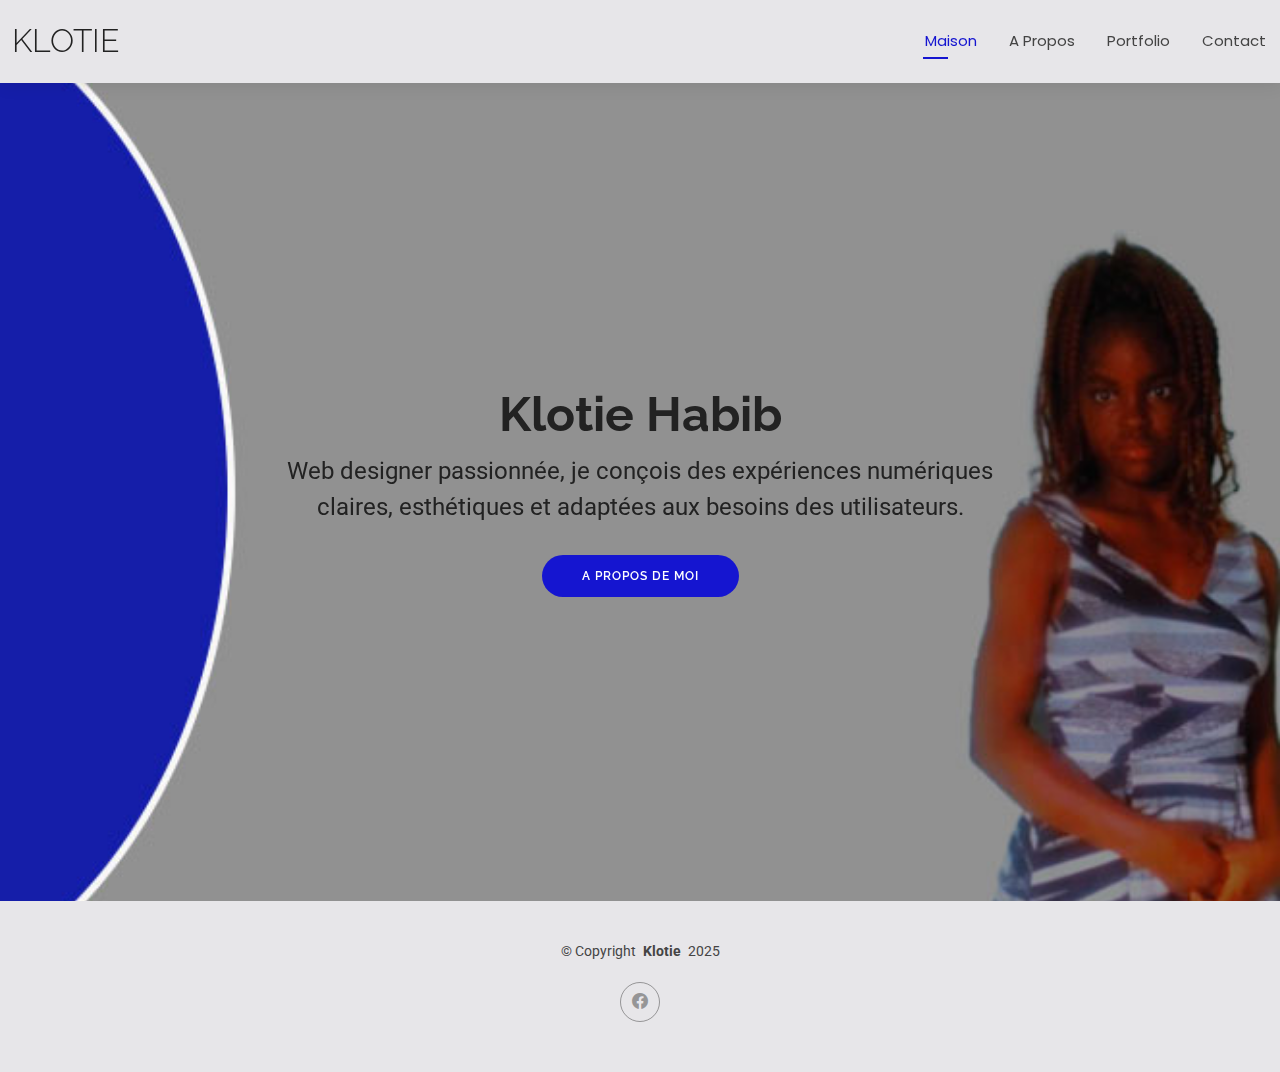
<file: index.html>
<!DOCTYPE html>
<html lang="en">

<head>
  <meta charset="utf-8">
  <meta content="width=device-width, initial-scale=1.0" name="viewport">
  <title>Index - Klotie Bootstrap Template</title>
  <meta name="description" content="">
  <meta name="keywords" content="">

  <!-- Favicons -->
  <link href="assets/img/favicon.png" rel="icon">
  <link href="assets/img/apple-touch-icon.png" rel="apple-touch-icon">

  <!-- Fonts -->
  <link href="https://fonts.googleapis.com" rel="preconnect">
  <link href="https://fonts.gstatic.com" rel="preconnect" crossorigin>
  <link href="https://fonts.googleapis.com/css2?family=Roboto:ital,wght@0,100;0,300;0,400;0,500;0,700;0,900;1,100;1,300;1,400;1,500;1,700;1,900&family=Poppins:ital,wght@0,100;0,200;0,300;0,400;0,500;0,600;0,700;0,800;0,900;1,100;1,200;1,300;1,400;1,500;1,600;1,700;1,800;1,900&family=Raleway:ital,wght@0,100;0,200;0,300;0,400;0,500;0,600;0,700;0,800;0,900;1,100;1,200;1,300;1,400;1,500;1,600;1,700;1,800;1,900&display=swap" rel="stylesheet">

  <!-- Vendor CSS Files -->
  <link href="assets/vendor/bootstrap/css/bootstrap.min.css" rel="stylesheet">
  <link href="assets/vendor/bootstrap-icons/bootstrap-icons.css" rel="stylesheet">
  <link href="assets/vendor/aos/aos.css" rel="stylesheet">
  <link href="assets/vendor/swiper/swiper-bundle.min.css" rel="stylesheet">
  <link href="assets/vendor/glightbox/css/glightbox.min.css" rel="stylesheet">

  <!-- Main CSS File -->
  <link href="assets/css/style.css" rel="stylesheet">

  <!-- =======================================================
  * Template Name: Kelly
  * Template URL: https://bootstrapmade.com/kelly-free-bootstrap-cv-resume-html-template/
  * Updated: Aug 07 2024 with Bootstrap v5.3.3
  * Author: BootstrapMade.com
  * License: https://bootstrapmade.com/license/
  ======================================================== -->
</head>

<body class="index-page">

  <header id="header" class="header d-flex align-items-center light-background sticky-top">
    <div class="container-fluid position-relative d-flex align-items-center justify-content-between">

      <a href="index.html" class="logo d-flex align-items-center me-auto me-xl-0">
        <!-- Uncomment the line below if you also wish to use an image logo -->
        <!-- <img src="assets/img/logo.png" alt=""> -->
        <h1 class="sitename">Klotie</h1>
      </a>

      <nav id="navmenu" class="navmenu">
        <ul>
          <li><a href="index.html" class="active">Maison</a></li>
          <li><a href="about.html">A Propos</a></li>
          <li><a href="portfolio.html">Portfolio</a></li>
           
             
          </li>
          <li><a href="contact.html">Contact</a></li>
        </ul>
        <i class="mobile-nav-toggle d-xl-none bi bi-list"></i>
    
    </div>
  </header>

  <main class="main">

    <!-- Hero Section -->
    <section id="hero" class="hero section">

      <img src="assets/img/hero-bg.jpg" alt="" data-aos="fade-in">

      <div class="container text-center" data-aos="zoom-out" data-aos-delay="100">
        <div class="row justify-content-center">
          <div class="col-lg-8">
            <h2>Klotie Habib</h2>
            <p>Web designer passionnée, je conçois des expériences numériques claires, esthétiques et adaptées aux besoins des utilisateurs.
</p>
            <a href="A Propos.html" class="btn-get-started">A Propos de Moi</a>
          </div>
        </div>
      </div>

    </section><!-- /Hero Section -->

  </main>

  <footer id="footer" class="footer light-background">

    <div class="container">
      <div class="copyright text-center ">
        <p>© <span>Copyright</span> <strong class="px-1 sitename">Klotie</strong> <span>2025<br></span></p>
      </div>
      <div class="social-links d-flex justify-content-center">
        <a href="https://www.facebook.com/"><i class="bi bi-facebook"></i></a>
      </div>
      <div class="credits">
        <!-- All the links in the footer should remain intact. -->
        <!-- You can delete the links only if you've purchased the pro version. -->
        <!-- Licensing information: https://bootstrapmade.com/license/ -->
        <!-- Purchase the pro version with working PHP/AJAX contact form: [buy-url] -->
      </div>
    </div>

  </footer>

  <!-- Scroll Top -->
  <a href="#" id="scroll-top" class="scroll-top d-flex align-items-center justify-content-center"><i class="bi bi-arrow-up-short"></i></a>

  <!-- Preloader -->
  <div id="preloader"></div>

  <!-- Vendor JS Files -->
  <script src="assets/vendor/bootstrap/js/bootstrap.bundle.min.js"></script>
  <script src="assets/vendor/php-email-form/validate.js"></script>
  <script src="assets/vendor/aos/aos.js"></script>
  <script src="assets/vendor/waypoints/noframework.waypoints.js"></script>
  <script src="assets/vendor/purecounter/purecounter_vanilla.js"></script>
  <script src="assets/vendor/swiper/swiper-bundle.min.js"></script>
  <script src="assets/vendor/glightbox/js/glightbox.min.js"></script>
  <script src="assets/vendor/imagesloaded/imagesloaded.pkgd.min.js"></script>
  <script src="assets/vendor/isotope-layout/isotope.pkgd.min.js"></script>

  <!-- Main JS File -->
  <script src="assets/js/style.js"></script>

</body>

</html>
</file>
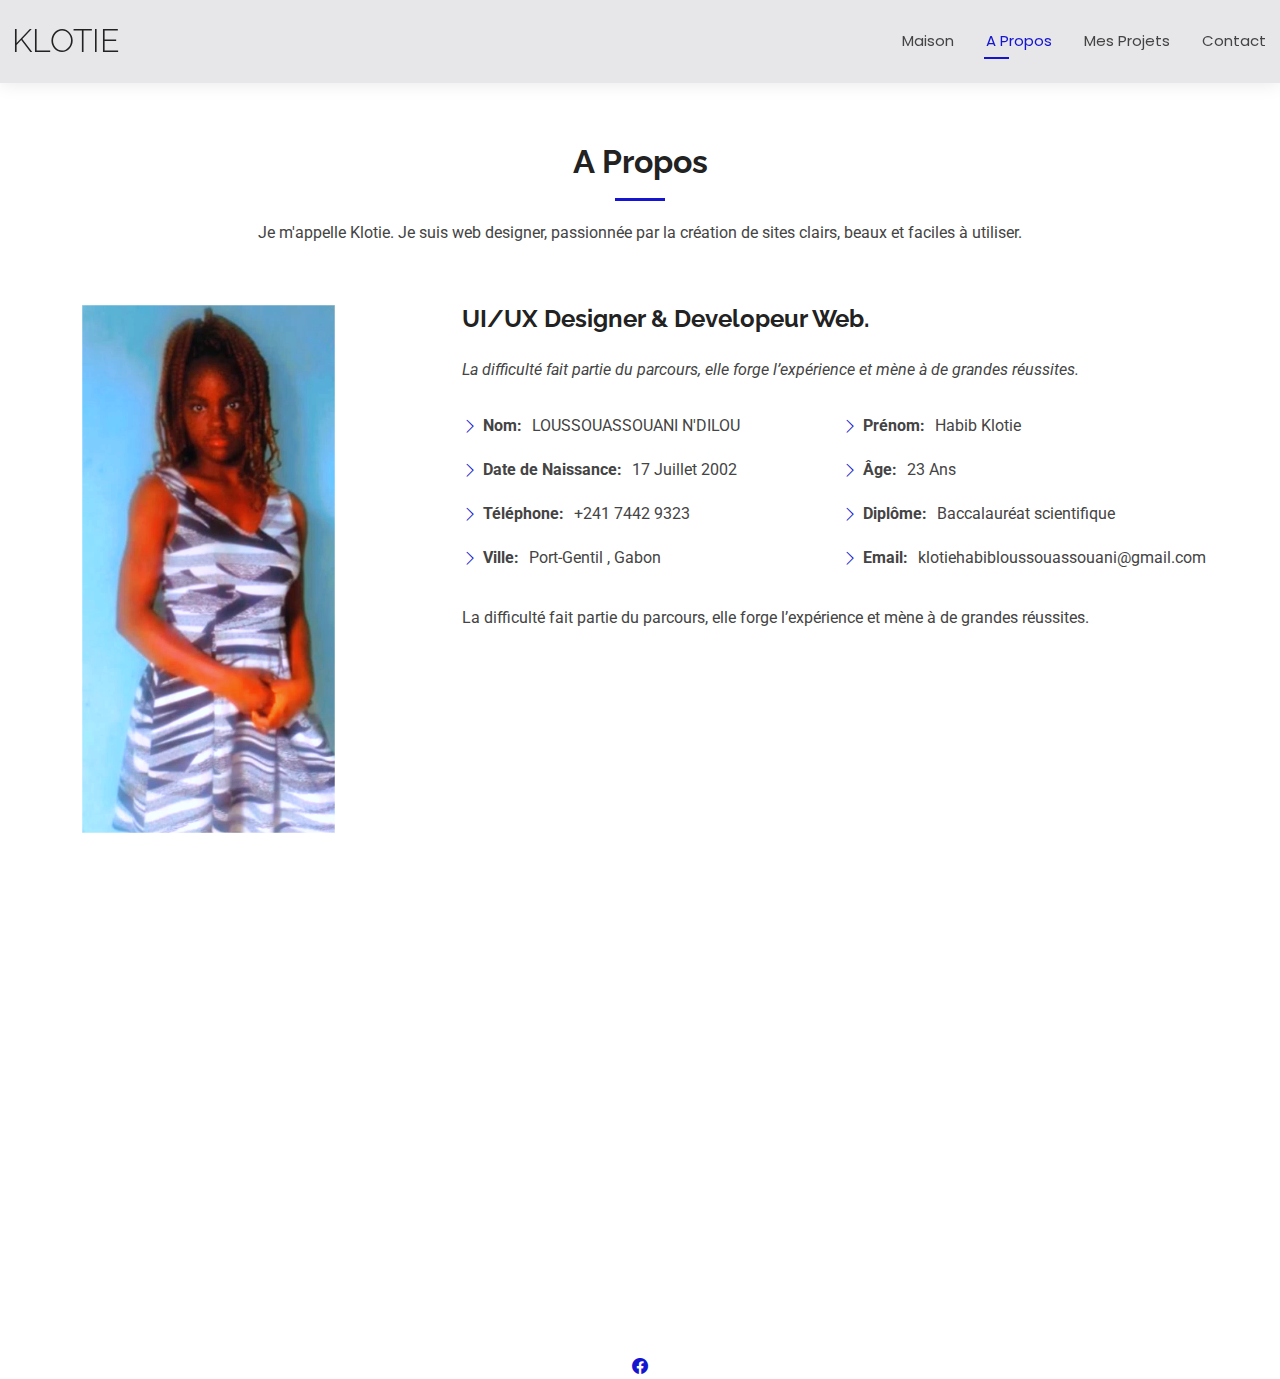
<file: A Propos.html>
<!DOCTYPE html>
<html lang="en">

<head>
  <meta charset="utf-8">
  <meta content="width=device-width, initial-scale=1.0" name="viewport">
  <title>A Propos - Klotie Bootstrap Template</title>
  <meta name="description" content="">
  <meta name="keywords" content="">

  <!-- Favicons -->
  <link href="assets/img/favicon.png" rel="icon">
  <link href="assets/img/apple-touch-icon.png" rel="apple-touch-icon">

  <!-- Fonts -->
  <link href="https://fonts.googleapis.com" rel="preconnect">
  <link href="https://fonts.gstatic.com" rel="preconnect" crossorigin>
  <link href="https://fonts.googleapis.com/css2?family=Roboto:ital,wght@0,100;0,300;0,400;0,500;0,700;0,900;1,100;1,300;1,400;1,500;1,700;1,900&family=Poppins:ital,wght@0,100;0,200;0,300;0,400;0,500;0,600;0,700;0,800;0,900;1,100;1,200;1,300;1,400;1,500;1,600;1,700;1,800;1,900&family=Raleway:ital,wght@0,100;0,200;0,300;0,400;0,500;0,600;0,700;0,800;0,900;1,100;1,200;1,300;1,400;1,500;1,600;1,700;1,800;1,900&display=swap" rel="stylesheet">

  <!-- Vendor CSS Files -->
  <link href="assets/vendor/bootstrap/css/bootstrap.min.css" rel="stylesheet">
  <link href="assets/vendor/bootstrap-icons/bootstrap-icons.css" rel="stylesheet">
  <link href="assets/vendor/aos/aos.css" rel="stylesheet">
  <link href="assets/vendor/swiper/swiper-bundle.min.css" rel="stylesheet">
  <link href="assets/vendor/glightbox/css/glightbox.min.css" rel="stylesheet">

  <!-- Main CSS File -->
  <link href="assets/css/style.css" rel="stylesheet">

  <!-- =======================================================
  * Template Name: Kelly
  * Template URL: https://bootstrapmade.com/kelly-free-bootstrap-cv-resume-html-template/
  * Updated: Aug 07 2024 with Bootstrap v5.3.3
  * Author: BootstrapMade.com
  * License: https://bootstrapmade.com/license/
  ======================================================== -->
</head>

<body class="about-page">

  <header id="header" class="header d-flex align-items-center light-background sticky-top">
    <div class="container-fluid position-relative d-flex align-items-center justify-content-between">

      <a href="index.html" class="logo d-flex align-items-center me-auto me-xl-0">
        <!-- Uncomment the line below if you also wish to use an image logo -->
        <!-- <img src="assets/img/logo.png" alt=""> -->
        <h1 class="sitename">Klotie</h1>
      </a>

      <nav id="navmenu" class="navmenu">
        <ul>
          <li><a href="index.html">Maison</a></li>
          <li><a href="about.html" class="active">A Propos</a></li>
          <li><a href="portfolio.html">Mes Projets</a></li>           
          <li><a href="contact.html">Contact</a></li>
        </ul>
        <i class="mobile-nav-toggle d-xl-none bi bi-list"></i>

      </nav>
    </div>
  </header>

  <main class="main">

    <!-- About Section -->
    <section id="about" class="about section">

      <!-- Section Title -->
      <div class="container section-title" data-aos="fade-up">
        <h2>A Propos</h2>
        <p>Je m'appelle Klotie. Je suis web designer, passionnée par la création de sites clairs, beaux et faciles à utiliser.</p>
      </div><!-- End Section Title -->

      <div class="container" data-aos="fade-up" data-aos-delay="150">

        <div class="row gy-4 justify-content-center">
          <div class="col-lg-4">
            <img src="assets/img/profile-img.png" class="img-fluid" alt="">
          </div>
          <div class="col-lg-8 content">
            <h2>UI/UX Designer &amp; Developeur Web.</h2>
            <p class="fst-italic py-3">
La difficulté fait partie du parcours, elle forge l’expérience et mène à de grandes réussites.        
    </p>
            <div class="row">
              <div class="col-lg-6">
                <ul>
                 <li><i class="bi bi-chevron-right"></i> <strong>Nom:</strong> <span>LOUSSOUASSOUANI N'DILOU</span></li>
                  <li><i class="bi bi-chevron-right"></i> <strong>Date de Naissance:</strong> <span>17 Juillet 2002</span></li>
                  <li><i class="bi bi-chevron-right"></i> <strong>Téléphone:</strong> <span>+241 7442 9323</span></li>
                  <li><i class="bi bi-chevron-right"></i> <strong>Ville:</strong> <span>Port-Gentil , Gabon</span></li>
                </ul>
              </div>
              <div class="col-lg-6">
                <ul>
                 <li><i class="bi bi-chevron-right"></i> <strong>Prénom:</strong> <span>Habib Klotie</span></li>
                  <li><i class="bi bi-chevron-right"></i> <strong>Âge:</strong> <span>23 Ans</span></li>
                  <li><i class="bi bi-chevron-right"></i> <strong>Diplôme:</strong> <span>Baccalauréat scientifique</span></li>
                  <li><i class="bi bi-chevron-right"></i> <strong>Email:</strong> <span>klotiehabibloussouassouani@gmail.com</span></li>
                </ul>
              </div>
            </div>
            <p class="py-3">
La difficulté fait partie du parcours, elle forge l’expérience et mène à de grandes réussites.           
 </p>
          </div>
        </div>

      </div>

    </section><!-- /About Section -->

    <!-- Skills Section -->
    <section id="skills" class="skills section">

      <!-- Section Title -->
      <div class="container section-title" data-aos="fade-up">
        <h2>Compétences</h2>
        <p>Voici quelques-unes de mes compétences :</p>
      </div><!-- End Section Title -->

      <div class="container" data-aos="fade-up" data-aos-delay="100">

        <div class="row skills-content skills-animation">

          <div class="col-lg-6">

            <div class="progress">
              <span class="skill"><span>HTML</span> <i class="val">80%</i></span>
              <div class="progress-bar-wrap">
                <div class="progress-bar" role="progressbar" aria-valuenow="80" aria-valuemin="0" aria-valuemax="80"></div>
              </div>
            </div><!-- End Skills Item -->

            <div class="progress">
              <span class="skill"><span>CSS</span> <i class="val">60%</i></span>
              <div class="progress-bar-wrap">
                <div class="progress-bar" role="progressbar" aria-valuenow="60" aria-valuemin="0" aria-valuemax="100"></div>
              </div>
            </div><!-- End Skills Item -->

            <div class="progress">
              <span class="skill"><span>JavaScript</span> <i class="val">30%</i></span>
              <div class="progress-bar-wrap">
                <div class="progress-bar" role="progressbar" aria-valuenow="20" aria-valuemin="0" aria-valuemax="100"></div>
              </div>
            </div><!-- End Skills Item -->

          </div>

          <div class="col-lg-6">

            <div class="progress">
              <span class="skill"><span>Figma</span> <i class="val">80%</i></span>
              <div class="progress-bar-wrap">
                <div class="progress-bar" role="progressbar" aria-valuenow="70" aria-valuemin="0" aria-valuemax="100"></div>
              </div>
            </div><!-- End Skills Item -->

            <div class="progress">
              <span class="skill"><span>Canva</span> <i class="val">90%</i></span>
              <div class="progress-bar-wrap">
                <div class="progress-bar" role="progressbar" aria-valuenow="90" aria-valuemin="0" aria-valuemax="100"></div>
              </div>
            </div><!-- End Skills Item -->

            <div class="progress">
              <span class="skill"><span>Photoshop</span> <i class="val">55%</i></span>
              <div class="progress-bar-wrap">
                <div class="progress-bar" role="progressbar" aria-valuenow="55" aria-valuemin="0" aria-valuemax="100"></div>
              </div>
            </div><!-- End Skills Item -->

          </div>

        </div>

      </div>

    </section><!-- /Skills Section -->

 
      </div>
      <div class="social-links d-flex justify-content-center">
        <a href="https://www.facebook.com/"><i class="bi bi-facebook"></i></a>
      </div>
      <div class="credits">
        <!-- All the links in the footer should remain intact. -->
        <!-- You can delete the links only if you've purchased the pro version. -->
        <!-- Licensing information: https://bootstrapmade.com/license/ -->
        <!-- Purchase the pro version with working PHP/AJAX contact form: [buy-url] -->
      </div>
    </div>

  </footer>

  <!-- Scroll Top -->
  <a href="#" id="scroll-top" class="scroll-top d-flex align-items-center justify-content-center"><i class="bi bi-arrow-up-short"></i></a>

  <!-- Preloader -->

  <!-- Vendor JS Files -->
  <script src="assets/vendor/bootstrap/js/bootstrap.bundle.min.js"></script>
  <script src="assets/vendor/php-email-form/validate.js"></script>
  <script src="assets/vendor/aos/aos.js"></script>
  <script src="assets/vendor/waypoints/noframework.waypoints.js"></script>
  <script src="assets/vendor/purecounter/purecounter_vanilla.js"></script>
  <script src="assets/vendor/swiper/swiper-bundle.min.js"></script>
  <script src="assets/vendor/glightbox/js/glightbox.min.js"></script>
  <script src="assets/vendor/imagesloaded/imagesloaded.pkgd.min.js"></script>
  <script src="assets/vendor/isotope-layout/isotope.pkgd.min.js"></script>

  <!-- Main JS File -->
  <script src="assets/js/style.js"></script>

</body>

</html>
</file>
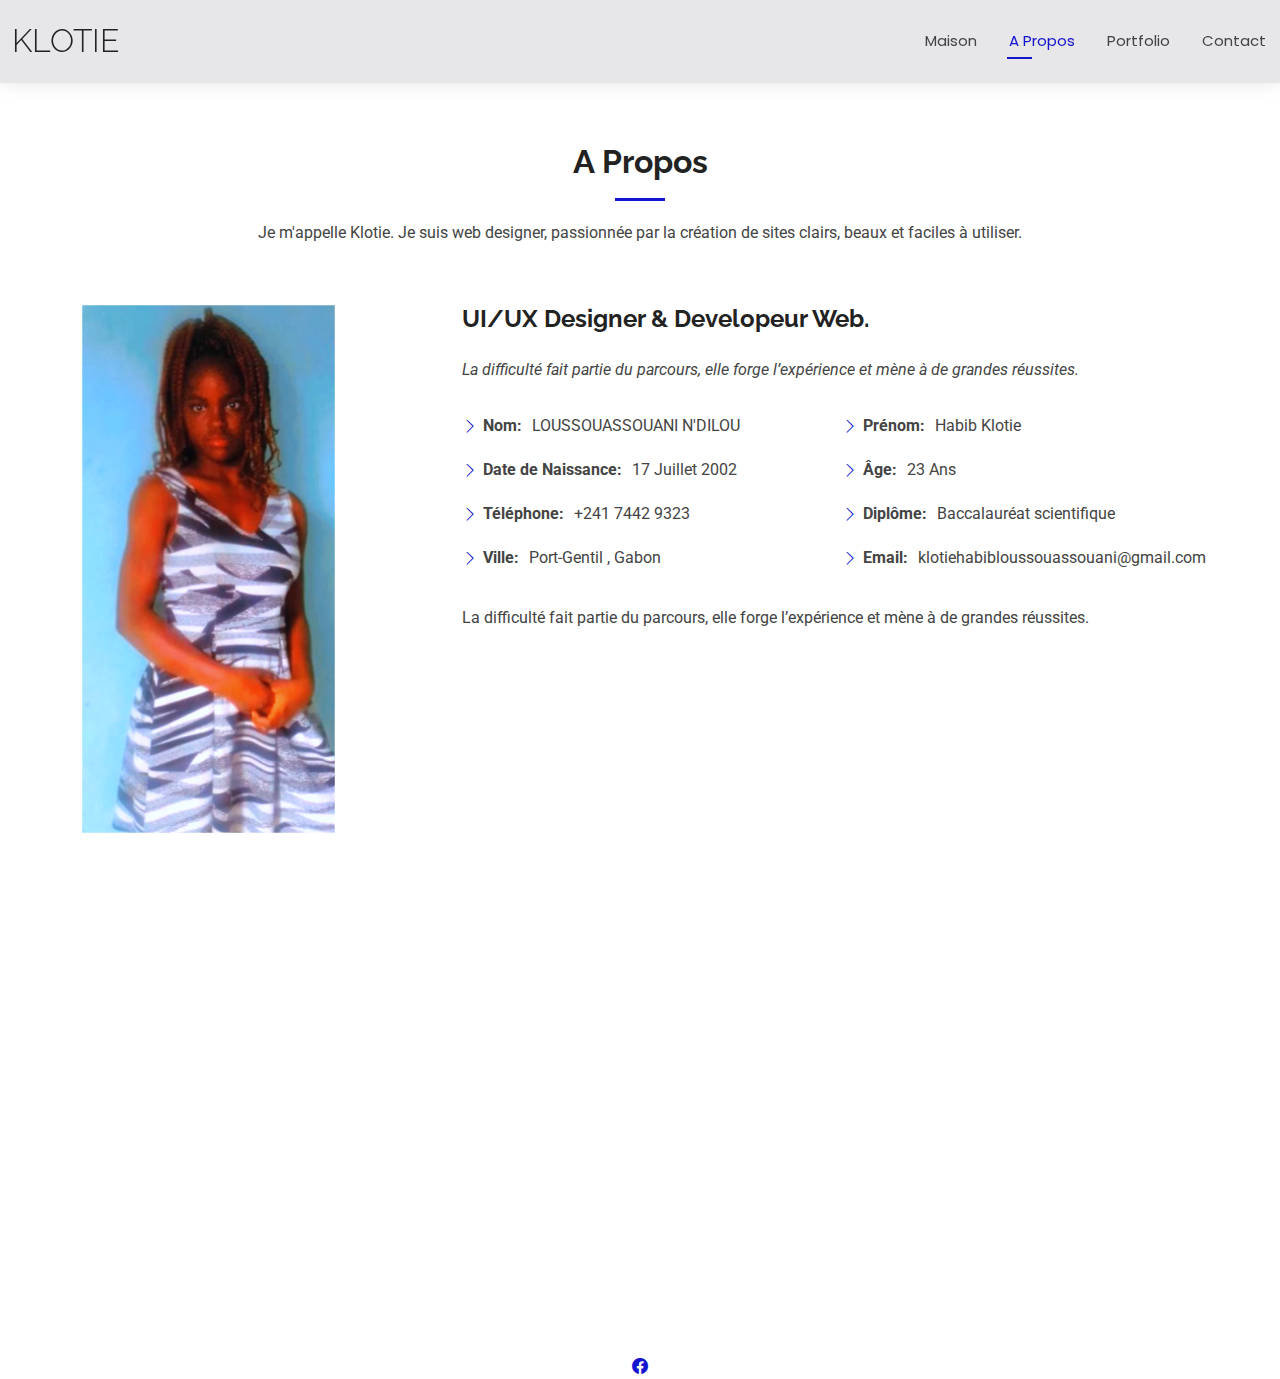
<file: about.html>
<!DOCTYPE html>
<html lang="en">

<head>
  <meta charset="utf-8">
  <meta content="width=device-width, initial-scale=1.0" name="viewport">
  <title>A Propos - Klotie Bootstrap Template</title>
  <meta name="description" content="">
  <meta name="keywords" content="">

  <!-- Favicons -->
  <link href="assets/img/favicon.png" rel="icon">
  <link href="assets/img/apple-touch-icon.png" rel="apple-touch-icon">

  <!-- Fonts -->
  <link href="https://fonts.googleapis.com" rel="preconnect">
  <link href="https://fonts.gstatic.com" rel="preconnect" crossorigin>
  <link href="https://fonts.googleapis.com/css2?family=Roboto:ital,wght@0,100;0,300;0,400;0,500;0,700;0,900;1,100;1,300;1,400;1,500;1,700;1,900&family=Poppins:ital,wght@0,100;0,200;0,300;0,400;0,500;0,600;0,700;0,800;0,900;1,100;1,200;1,300;1,400;1,500;1,600;1,700;1,800;1,900&family=Raleway:ital,wght@0,100;0,200;0,300;0,400;0,500;0,600;0,700;0,800;0,900;1,100;1,200;1,300;1,400;1,500;1,600;1,700;1,800;1,900&display=swap" rel="stylesheet">

  <!-- Vendor CSS Files -->
  <link href="assets/vendor/bootstrap/css/bootstrap.min.css" rel="stylesheet">
  <link href="assets/vendor/bootstrap-icons/bootstrap-icons.css" rel="stylesheet">
  <link href="assets/vendor/aos/aos.css" rel="stylesheet">
  <link href="assets/vendor/swiper/swiper-bundle.min.css" rel="stylesheet">
  <link href="assets/vendor/glightbox/css/glightbox.min.css" rel="stylesheet">

  <!-- Main CSS File -->
  <link href="assets/css/style.css" rel="stylesheet">

  <!-- =======================================================
  * Template Name: Kelly
  * Template URL: https://bootstrapmade.com/kelly-free-bootstrap-cv-resume-html-template/
  * Updated: Aug 07 2024 with Bootstrap v5.3.3
  * Author: BootstrapMade.com
  * License: https://bootstrapmade.com/license/
  ======================================================== -->
</head>

<body class="about-page">

  <header id="header" class="header d-flex align-items-center light-background sticky-top">
    <div class="container-fluid position-relative d-flex align-items-center justify-content-between">

      <a href="index.html" class="logo d-flex align-items-center me-auto me-xl-0">
        <!-- Uncomment the line below if you also wish to use an image logo -->
        <!-- <img src="assets/img/logo.png" alt=""> -->
        <h1 class="sitename">Klotie</h1>
      </a>

      <nav id="navmenu" class="navmenu">
        <ul>
          <li><a href="index.html">Maison</a></li>
          <li><a href="about.html" class="active">A Propos</a></li>
          <li><a href="portfolio.html">Portfolio</a></li>           
          <li><a href="contact.html">Contact</a></li>
        </ul>
        <i class="mobile-nav-toggle d-xl-none bi bi-list"></i>
      </nav>

  </header>

  <main class="main">

    <!-- About Section -->
    <section id="about" class="about section">

      <!-- Section Title -->
      <div class="container section-title" data-aos="fade-up">
        <h2>A Propos</h2>
        <p>Je m'appelle Klotie. Je suis web designer, passionnée par la création de sites clairs, beaux et faciles à utiliser.</p>
      </div><!-- End Section Title -->

      <div class="container" data-aos="fade-up" data-aos-delay="150">

        <div class="row gy-4 justify-content-center">
          <div class="col-lg-4">
            <img src="assets/img/profile-img.png" class="img-fluid" alt="">
          </div>
          <div class="col-lg-8 content">
            <h2>UI/UX Designer &amp; Developeur Web.</h2>
            <p class="fst-italic py-3">
La difficulté fait partie du parcours, elle forge l’expérience et mène à de grandes réussites.            </p>
            <div class="row">
              <div class="col-lg-6">
                <ul>
                 <li><i class="bi bi-chevron-right"></i> <strong>Nom:</strong> <span>LOUSSOUASSOUANI N'DILOU</span></li>
                  <li><i class="bi bi-chevron-right"></i> <strong>Date de Naissance:</strong> <span>17 Juillet 2002</span></li>
                  <li><i class="bi bi-chevron-right"></i> <strong>Téléphone:</strong> <span>+241 7442 9323</span></li>
                  <li><i class="bi bi-chevron-right"></i> <strong>Ville:</strong> <span>Port-Gentil , Gabon</span></li>
                </ul>
              </div>
              <div class="col-lg-6">
                <ul>
                 <li><i class="bi bi-chevron-right"></i> <strong>Prénom:</strong> <span>Habib Klotie</span></li>
                  <li><i class="bi bi-chevron-right"></i> <strong>Âge:</strong> <span>23 Ans</span></li>
                  <li><i class="bi bi-chevron-right"></i> <strong>Diplôme:</strong> <span>Baccalauréat scientifique</span></li>
                  <li><i class="bi bi-chevron-right"></i> <strong>Email:</strong> <span>klotiehabibloussouassouani@gmail.com</span></li>
                </ul>
              </div>
            </div>
            <p class="py-3">
La difficulté fait partie du parcours, elle forge l’expérience et mène à de grandes réussites.            </p>
          </div>
        </div>

      </div>

    </section><!-- /About Section -->

    <!-- Skills Section -->
    <section id="skills" class="skills section">

      <!-- Section Title -->
      <div class="container section-title" data-aos="fade-up">
        <h2>Compétences</h2>
        <p>Voici quelques-unes de mes compétences :</p>
      </div><!-- End Section Title -->

      <div class="container" data-aos="fade-up" data-aos-delay="100">

        <div class="row skills-content skills-animation">

          <div class="col-lg-6">

            <div class="progress">
              <span class="skill"><span>HTML</span> <i class="val">80%</i></span>
              <div class="progress-bar-wrap">
                <div class="progress-bar" role="progressbar" aria-valuenow="80" aria-valuemin="0" aria-valuemax="80"></div>
              </div>
            </div><!-- End Skills Item -->

            <div class="progress">
              <span class="skill"><span>CSS</span> <i class="val">60%</i></span>
              <div class="progress-bar-wrap">
                <div class="progress-bar" role="progressbar" aria-valuenow="60" aria-valuemin="0" aria-valuemax="100"></div>
              </div>
            </div><!-- End Skills Item -->

            <div class="progress">
              <span class="skill"><span>JavaScript</span> <i class="val">30%</i></span>
              <div class="progress-bar-wrap">
                <div class="progress-bar" role="progressbar" aria-valuenow="20" aria-valuemin="0" aria-valuemax="100"></div>
              </div>
            </div><!-- End Skills Item -->

          </div>

          <div class="col-lg-6">

            <div class="progress">
              <span class="skill"><span>Figma</span> <i class="val">80%</i></span>
              <div class="progress-bar-wrap">
                <div class="progress-bar" role="progressbar" aria-valuenow="70" aria-valuemin="0" aria-valuemax="100"></div>
              </div>
            </div><!-- End Skills Item -->

            <div class="progress">
              <span class="skill"><span>Canva</span> <i class="val">90%</i></span>
              <div class="progress-bar-wrap">
                <div class="progress-bar" role="progressbar" aria-valuenow="90" aria-valuemin="0" aria-valuemax="100"></div>
              </div>
            </div><!-- End Skills Item -->

            <div class="progress">
              <span class="skill"><span>Photoshop</span> <i class="val">55%</i></span>
              <div class="progress-bar-wrap">
                <div class="progress-bar" role="progressbar" aria-valuenow="55" aria-valuemin="0" aria-valuemax="100"></div>
              </div>
            </div><!-- End Skills Item -->

          </div>

        </div>

      </div>

    </section><!-- /Skills Section -->

 
      </div>
      <div class="social-links d-flex justify-content-center">
        <a href="https://www.facebook.com/"><i class="bi bi-facebook"></i></a>
      </div>
      <div class="credits">
        <!-- All the links in the footer should remain intact. -->
        <!-- You can delete the links only if you've purchased the pro version. -->
        <!-- Licensing information: https://bootstrapmade.com/license/ -->
        <!-- Purchase the pro version with working PHP/AJAX contact form: [buy-url] -->
      </div>
    </div>

  </footer>

  <!-- Scroll Top -->
  <a href="#" id="scroll-top" class="scroll-top d-flex align-items-center justify-content-center"><i class="bi bi-arrow-up-short"></i></a>

  <!-- Preloader -->

  <!-- Vendor JS Files -->
  <script src="assets/vendor/bootstrap/js/bootstrap.bundle.min.js"></script>
  <script src="assets/vendor/php-email-form/validate.js"></script>
  <script src="assets/vendor/aos/aos.js"></script>
  <script src="assets/vendor/waypoints/noframework.waypoints.js"></script>
  <script src="assets/vendor/purecounter/purecounter_vanilla.js"></script>
  <script src="assets/vendor/swiper/swiper-bundle.min.js"></script>
  <script src="assets/vendor/glightbox/js/glightbox.min.js"></script>
  <script src="assets/vendor/imagesloaded/imagesloaded.pkgd.min.js"></script>
  <script src="assets/vendor/isotope-layout/isotope.pkgd.min.js"></script>

  <!-- Main JS File -->
  <script src="assets/js/style.js"></script>

</body>

</html>
</file>
<file: assets/css/style.css>
/**
* Template Name: Kelly
* Template URL: https://bootstrapmade.com/kelly-free-bootstrap-cv-resume-html-template/
* Updated: Aug 07 2024 with Bootstrap v5.3.3
* Author: BootstrapMade.com
* License: https://bootstrapmade.com/license/
*/

/*--------------------------------------------------------------
# Font & Color Variables
# Help: https://bootstrapmade.com/color-system/
--------------------------------------------------------------*/
/* Fonts */
:root {
  --default-font: "Roboto",  system-ui, -apple-system, "Segoe UI", Roboto, "Helvetica Neue", Arial, "Noto Sans", "Liberation Sans", sans-serif, "Apple Color Emoji", "Segoe UI Emoji", "Segoe UI Symbol", "Noto Color Emoji";
  --heading-font: "Raleway",  sans-serif;
  --nav-font: "Poppins",  sans-serif;
}

/* Global Colors - The following color variables are used throughout the website. Updating them here will change the color scheme of the entire website */
:root { 
  --background-color: #ffffff; /* Background color for the entire website, including individual sections */
  --default-color: #444444; /* Default color used for the majority of the text content across the entire website */
  --heading-color: #222222; /* Color for headings, subheadings and title throughout the website */
  --accent-color: #1515d0; /* Accent color that represents your brand on the website. It's used for buttons, links, and other elements that need to stand out */
  --surface-color: #ffffff; /* The surface color is used as a background of boxed elements within sections, such as cards, icon boxes, or other elements that require a visual separation from the global background. */
  --contrast-color: #ffffff; /* Contrast color for text, ensuring readability against backgrounds of accent, heading, or default colors. */
}

/* Nav Menu Colors - The following color variables are used specifically for the navigation menu. They are separate from the global colors to allow for more customization options */
:root {
  --nav-color: #444444;  /* The default color of the main navmenu links */
  --nav-hover-color: #1515d0; /* Applied to main navmenu links when they are hovered over or active */
  --nav-mobile-background-color: #ffffff; /* Used as the background color for mobile navigation menu */
  --nav-dropdown-background-color: #ffffff; /* Used as the background color for dropdown items that appear when hovering over primary navigation items */
  --nav-dropdown-color: #444444; /* Used for navigation links of the dropdown items in the navigation menu. */
  --nav-dropdown-hover-color: #1515d0; /* Similar to --nav-hover-color, this color is applied to dropdown navigation links when they are hovered over. */
}

/* Color Presets - These classes override global colors when applied to any section or element, providing reuse of the sam color scheme. */

.light-background {
  --background-color: #e7e6e9;
  --surface-color: #ffffff;
}

.dark-background {
  --background-color: #060606;
  --default-color: #ffffff;
  --heading-color: #ffffff;
  --surface-color: #252525;
  --contrast-color: #ffffff;
}

/* Smooth scroll */
:root {
  scroll-behavior: smooth;
}

/*--------------------------------------------------------------
# General Styling & Shared Classes
--------------------------------------------------------------*/
body {
  color: var(--default-color);
  background-color: var(--background-color);
  font-family: var(--default-font);
}

a {
  color: var(--accent-color);
  text-decoration: none;
  transition: 0.3s;
}

a:hover {
  color: color-mix(in srgb, var(--accent-color), transparent 25%);
  text-decoration: none;
}

h1,
h2,
h3,
h4,
h5,
h6 {
  color: var(--heading-color);
  font-family: var(--heading-font);
}

/* PHP Email Form Messages
------------------------------*/
.php-email-form .error-message {
  display: none;
  background: #df1529;
  color: #ffffff;
  text-align: left;
  padding: 15px;
  margin-bottom: 24px;
  font-weight: 600;
}

.php-email-form .sent-message {
  display: none;
  color: #ffffff;
  background: #059652;
  text-align: center;
  padding: 15px;
  margin-bottom: 24px;
  font-weight: 600;
}

.php-email-form .loading {
  display: none;
  background: var(--surface-color);
  text-align: center;
  padding: 15px;
  margin-bottom: 24px;
}

.php-email-form .loading:before {
  content: "";
  display: inline-block;
  border-radius: 50%;
  width: 24px;
  height: 24px;
  margin: 0 10px -6px 0;
  border: 3px solid var(--accent-color);
  border-top-color: var(--surface-color);
  animation: php-email-form-loading 1s linear infinite;
}

@keyframes php-email-form-loading {
  0% {
    transform: rotate(0deg);
  }

  100% {
    transform: rotate(360deg);
  }
}

/*--------------------------------------------------------------
# Global Header
--------------------------------------------------------------*/
.header {
  color: var(--default-color);
  background-color: var(--background-color);
  padding: 15px 0;
  transition: all 0.5s;
  z-index: 997;
  box-shadow: 0px 0 18px rgba(0, 0, 0, 0.1);
}

.header .logo {
  line-height: 1;
}

.header .logo img {
  max-height: 36px;
  margin-right: 8px;
}

.header .logo h1 {
  font-size: 32px;
  margin: 0;
  font-weight: 300;
  text-transform: uppercase;
  color: var(--heading-color);
}

.header .header-social-links {
  padding-right: 15px;
}

.header .header-social-links a {
  color: color-mix(in srgb, var(--default-color), transparent 40%);
  padding-left: 6px;
  display: inline-block;
  transition: 0.3s;
  font-size: 16px;
}

.header .header-social-links a:hover {
  color: var(--accent-color);
}

.header .header-social-links a i {
  line-height: 0px;
}

@media (max-width: 1200px) {
  .header .logo {
    order: 1;
  }

  .header .header-social-links {
    order: 2;
  }

  .header .navmenu {
    order: 3;
  }
}

/*--------------------------------------------------------------
# Navigation Menu
--------------------------------------------------------------*/
/* Desktop Navigation */
@media (min-width: 1200px) {
  .navmenu {
    padding: 0;
  }

  .navmenu ul {
    margin: 0;
    padding: 0;
    display: flex;
    list-style: none;
    align-items: center;
  }

  .navmenu li {
    position: relative;
  }

  .navmenu>ul>li {
    white-space: nowrap;
    padding: 15px 14px;
  }

  .navmenu>ul>li:last-child {
    padding-right: 0;
  }

  .navmenu a,
  .navmenu a:focus {
    color: var(--nav-color);
    font-size: 15px;
    padding: 0 2px;
    font-family: var(--nav-font);
    font-weight: 400;
    display: flex;
    align-items: center;
    justify-content: space-between;
    white-space: nowrap;
    transition: 0.3s;
    position: relative;
  }

  .navmenu a i,
  .navmenu a:focus i {
    font-size: 12px;
    line-height: 0;
    margin-left: 5px;
    transition: 0.3s;
  }

  .navmenu>ul>li>a:before {
    content: "";
    position: absolute;
    height: 2px;
    bottom: -6px;
    left: 0;
    background-color: var(--nav-hover-color);
    visibility: hidden;
    width: 0px;
    transition: all 0.3s ease-in-out 0s;
  }

  .navmenu a:hover:before,
  .navmenu li:hover>a:before,
  .navmenu .active:before {
    visibility: visible;
    width: 25px;
  }

  .navmenu li:hover>a,
  .navmenu .active,
  .navmenu .active:focus {
    color: var(--nav-hover-color);
  }

  .navmenu .dropdown ul {
    margin: 0;
    padding: 10px 0;
    background: var(--nav-dropdown-background-color);
    display: block;
    position: absolute;
    visibility: hidden;
    left: 14px;
    top: 130%;
    opacity: 0;
    transition: 0.3s;
    border-radius: 4px;
    z-index: 99;
    box-shadow: 0px 0px 30px rgba(0, 0, 0, 0.1);
  }

  .navmenu .dropdown ul li {
    min-width: 200px;
  }

  .navmenu .dropdown ul a {
    padding: 10px 20px;
    font-size: 15px;
    text-transform: none;
    color: var(--nav-dropdown-color);
  }

  .navmenu .dropdown ul a i {
    font-size: 12px;
  }

  .navmenu .dropdown ul a:hover,
  .navmenu .dropdown ul .active:hover,
  .navmenu .dropdown ul li:hover>a {
    color: var(--nav-dropdown-hover-color);
  }

  .navmenu .dropdown:hover>ul {
    opacity: 1;
    top: 100%;
    visibility: visible;
  }

  .navmenu .dropdown .dropdown ul {
    top: 0;
    left: -90%;
    visibility: hidden;
  }

  .navmenu .dropdown .dropdown:hover>ul {
    opacity: 1;
    top: 0;
    left: -100%;
    visibility: visible;
  }
}

/* Mobile Navigation */
@media (max-width: 1199px) {
  .mobile-nav-toggle {
    color: var(--nav-color);
    font-size: 28px;
    line-height: 0;
    margin-right: 10px;
    cursor: pointer;
    transition: color 0.3s;
  }

  .navmenu {
    padding: 0;
    z-index: 9997;
  }

  .navmenu ul {
    display: none;
    list-style: none;
    position: absolute;
    inset: 60px 20px 20px 20px;
    padding: 10px 0;
    margin: 0;
    border-radius: 6px;
    background-color: var(--nav-mobile-background-color);
    border: 1px solid color-mix(in srgb, var(--default-color), transparent 90%);
    box-shadow: none;
    overflow-y: auto;
    transition: 0.3s;
    z-index: 9998;
  }

  .navmenu a,
  .navmenu a:focus {
    color: var(--nav-dropdown-color);
    padding: 10px 20px;
    font-family: var(--nav-font);
    font-size: 17px;
    font-weight: 500;
    display: flex;
    align-items: center;
    justify-content: space-between;
    white-space: nowrap;
    transition: 0.3s;
  }

  .navmenu a i,
  .navmenu a:focus i {
    font-size: 12px;
    line-height: 0;
    margin-left: 5px;
    width: 30px;
    height: 30px;
    display: flex;
    align-items: center;
    justify-content: center;
    border-radius: 50%;
    transition: 0.3s;
    background-color: color-mix(in srgb, var(--accent-color), transparent 90%);
  }

  .navmenu a i:hover,
  .navmenu a:focus i:hover {
    background-color: var(--accent-color);
    color: var(--contrast-color);
  }

  .navmenu a:hover,
  .navmenu .active,
  .navmenu .active:focus {
    color: var(--nav-dropdown-hover-color);
  }

  .navmenu .active i,
  .navmenu .active:focus i {
    background-color: var(--accent-color);
    color: var(--contrast-color);
    transform: rotate(180deg);
  }

  .navmenu .dropdown ul {
    position: static;
    display: none;
    z-index: 99;
    padding: 10px 0;
    margin: 10px 20px;
    background-color: var(--nav-dropdown-background-color);
    transition: all 0.5s ease-in-out;
  }

  .navmenu .dropdown ul ul {
    background-color: rgba(33, 37, 41, 0.1);
  }

  .navmenu .dropdown>.dropdown-active {
    display: block;
    background-color: rgba(33, 37, 41, 0.03);
  }

  .mobile-nav-active {
    overflow: hidden;
  }

  .mobile-nav-active .mobile-nav-toggle {
    color: #fff;
    position: absolute;
    font-size: 32px;
    top: 15px;
    right: 15px;
    margin-right: 0;
    z-index: 9999;
  }

  .mobile-nav-active .navmenu {
    position: fixed;
    overflow: hidden;
    inset: 0;
    background: rgba(33, 37, 41, 0.8);
    transition: 0.3s;
  }

  .mobile-nav-active .navmenu>ul {
    display: block;
  }
}

/*--------------------------------------------------------------
# Global Footer
--------------------------------------------------------------*/
.footer {
  color: var(--default-color);
  background-color: var(--background-color);
  font-size: 14px;
  padding: 40px 0;
  position: relative;
}

.footer .copyright p {
  margin-bottom: 0;
}

.footer .social-links {
  margin-top: 20px;
}

.footer .social-links a {
  display: flex;
  align-items: center;
  justify-content: center;
  width: 40px;
  height: 40px;
  border-radius: 50%;
  border: 1px solid color-mix(in srgb, var(--default-color), transparent 50%);
  font-size: 16px;
  color: color-mix(in srgb, var(--default-color), transparent 50%);
  margin: 0 5px;
  transition: 0.3s;
}

.footer .social-links a:hover {
  color: var(--accent-color);
  border-color: var(--accent-color);
}

.footer .credits {
  margin-top: 10px;
  font-size: 13px;
  text-align: center;
}

/*--------------------------------------------------------------
# Preloader
--------------------------------------------------------------*/
#preloader {
  position: fixed;
  inset: 0;
  z-index: 9999;
  overflow: hidden;
  background-color: var(--background-color);
  transition: all 0.6s ease-out;
  width: 100%;
  height: 100vh;
}

#preloader:before,
#preloader:after {
  content: "";
  position: absolute;
  border: 4px solid var(--accent-color);
  border-radius: 50%;
  animation: animate-preloader 2s cubic-bezier(0, 0.2, 0.8, 1) infinite;
}

#preloader:after {
  animation-delay: -0.5s;
}

@keyframes animate-preloader {
  0% {
    width: 10px;
    height: 10px;
    top: calc(50% - 5px);
    left: calc(50% - 5px);
    opacity: 1;
  }

  100% {
    width: 72px;
    height: 72px;
    top: calc(50% - 36px);
    left: calc(50% - 36px);
    opacity: 0;
  }
}

/*--------------------------------------------------------------
# Scroll Top Button
--------------------------------------------------------------*/
.scroll-top {
  position: fixed;
  visibility: hidden;
  opacity: 0;
  right: 15px;
  bottom: -15px;
  z-index: 99999;
  background-color: var(--accent-color);
  width: 44px;
  height: 44px;
  border-radius: 50px;
  transition: all 0.4s;
}

.scroll-top i {
  font-size: 24px;
  color: var(--contrast-color);
  line-height: 0;
}

.scroll-top:hover {
  background-color: color-mix(in srgb, var(--accent-color), transparent 20%);
  color: var(--contrast-color);
}

.scroll-top.active {
  visibility: visible;
  opacity: 1;
  bottom: 15px;
}

/*--------------------------------------------------------------
# Disable aos animation delay on mobile devices
--------------------------------------------------------------*/
@media screen and (max-width: 768px) {
  [data-aos-delay] {
    transition-delay: 0 !important;
  }
}

/*--------------------------------------------------------------
# Global Page Titles & Breadcrumbs
--------------------------------------------------------------*/
.page-title {
  color: var(--default-color);
  background-color: var(--background-color);
  padding: 25px 0;
  position: relative;
  border-bottom: 1px solid color-mix(in srgb, var(--default-color), transparent 85%);
}

.page-title h1 {
  font-size: 24px;
  font-weight: 400;
}

.page-title .breadcrumbs ol {
  display: flex;
  flex-wrap: wrap;
  list-style: none;
  padding: 0;
  margin: 0;
  font-size: 14px;
  font-weight: 400;
}

.page-title .breadcrumbs ol li+li {
  padding-left: 10px;
}

.page-title .breadcrumbs ol li+li::before {
  content: "/";
  display: inline-block;
  padding-right: 10px;
  color: color-mix(in srgb, var(--default-color), transparent 70%);
}

/*--------------------------------------------------------------
# Global Sections
--------------------------------------------------------------*/
section,
.section {
  color: var(--default-color);
  background-color: var(--background-color);
  padding: 60px 0;
  scroll-margin-top: 100px;
  overflow: clip;
}

@media (max-width: 1199px) {

  section,
  .section {
    scroll-margin-top: 66px;
  }
}

/*--------------------------------------------------------------
# Global Section Titles
--------------------------------------------------------------*/
.section-title {
  text-align: center;
  padding-bottom: 60px;
  position: relative;
}

.section-title h2 {
  font-size: 32px;
  font-weight: 700;
  margin-bottom: 20px;
  padding-bottom: 20px;
  position: relative;
}

.section-title h2:after {
  content: "";
  position: absolute;
  display: block;
  width: 50px;
  height: 3px;
  background: var(--accent-color);
  left: 0;
  right: 0;
  bottom: 0;
  margin: auto;
}

.section-title p {
  margin-bottom: 0;
}

/*--------------------------------------------------------------
# Hero Section
--------------------------------------------------------------*/
.hero {
  width: 100%;
  min-height: calc(100vh - 82px);
  position: relative;
  padding: 80px 0;
  display: flex;
  align-items: center;
  justify-content: center;
}

@media (max-width: 1200px) {
  .hero {
    min-height: calc(100vh - 68px);
  }
}

.hero img {
  position: absolute;
  inset: 0;
  display: block;
  width: 100%;
  height: 100%;
  object-fit: cover;
  z-index: 1;
}

.hero .container {
  position: relative;
  z-index: 3;
}

.hero h2 {
  margin: 0;
  font-size: 48px;
  font-weight: 700;
}

.hero p {
  margin: 10px 0 0 0;
  font-size: 24px;
  color: var(--heading-color);
}

.hero .btn-get-started {
  color: var(--contrast-color);
  background: var(--accent-color);
  font-family: var(--heading-font);
  text-transform: uppercase;
  font-weight: 600;
  font-size: 12px;
  letter-spacing: 1px;
  display: inline-block;
  padding: 12px 40px;
  border-radius: 50px;
  transition: 0.5s;
  margin-top: 30px;
}

.hero .btn-get-started:hover {
  background: color-mix(in srgb, var(--accent-color) 90%, white 20%);
}

@media (max-width: 768px) {
  .hero h2 {
    font-size: 32px;
  }

  .hero p {
    font-size: 18px;
  }
}

/*--------------------------------------------------------------
# About Section
--------------------------------------------------------------*/
.about .content h2 {
  font-weight: 700;
  font-size: 24px;
}

.about .content ul {
  list-style: none;
  padding: 0;
}

.about .content ul li {
  margin-bottom: 20px;
  display: flex;
  align-items: center;
}

.about .content ul strong {
  margin-right: 10px;
}

.about .content ul i {
  font-size: 16px;
  margin-right: 5px;
  color: var(--accent-color);
  line-height: 0;
}

/*--------------------------------------------------------------
# Skills Section
--------------------------------------------------------------*/
.skills .progress {
  height: 60px;
  display: block;
  background: none;
  border-radius: 0;
}

.skills .progress .skill {
  color: var(--heading-color);
  padding: 0;
  margin: 0 0 6px 0;
  text-transform: uppercase;
  display: block;
  font-weight: 600;
  font-family: var(--heading-font);
}

.skills .progress .skill .val {
  float: right;
  font-style: normal;
}

.skills .progress-bar-wrap {
  background: color-mix(in srgb, var(--default-color), transparent 90%);
  height: 10px;
}

.skills .progress-bar {
  width: 1px;
  height: 10px;
  transition: 0.9s;
  background-color: var(--accent-color);
}

/*--------------------------------------------------------------
# Stats Section
--------------------------------------------------------------*/
.stats .stats-item {
  padding: 30px;
  width: 100%;
}

.stats .stats-item span {
  color: var(--heading-color);
  font-size: 48px;
  display: block;
  font-weight: 700;
  margin-bottom: 20px;
  padding-bottom: 20px;
  position: relative;
}

.stats .stats-item span:after {
  content: "";
  position: absolute;
  display: block;
  width: 25px;
  height: 3px;
  background: var(--accent-color);
  left: 0;
  right: 0;
  bottom: 0;
  margin: auto;
}

.stats .stats-item p {
  color: color-mix(in srgb, var(--default-color), transparent 40%);
  padding: 0;
  margin: 0;
  font-family: var(--heading-font);
  font-weight: 500;
}

/*--------------------------------------------------------------
# Testimonials Section
--------------------------------------------------------------*/
.testimonials .section-header {
  margin-bottom: 40px;
}

.testimonials .testimonials-carousel,
.testimonials .testimonials-slider {
  overflow: hidden;
}

.testimonials .testimonial-item {
  text-align: center;
}

.testimonials .testimonial-item .testimonial-img {
  width: 120px;
  border-radius: 50%;
  border: 4px solid var(--background-color);
  margin: 0 auto;
}

.testimonials .testimonial-item h3 {
  font-size: 20px;
  font-weight: bold;
  margin: 10px 0 5px 0;
}

.testimonials .testimonial-item h4 {
  font-size: 14px;
  color: color-mix(in srgb, var(--default-color), transparent 40%);
  margin: 0 0 15px 0;
}

.testimonials .testimonial-item .stars {
  margin-bottom: 15px;
}

.testimonials .testimonial-item .stars i {
  color: #ffc107;
  margin: 0 1px;
}

.testimonials .testimonial-item .quote-icon-left,
.testimonials .testimonial-item .quote-icon-right {
  color: color-mix(in srgb, var(--accent-color), transparent 50%);
  font-size: 26px;
  line-height: 0;
}

.testimonials .testimonial-item .quote-icon-left {
  display: inline-block;
  left: -5px;
  position: relative;
}

.testimonials .testimonial-item .quote-icon-right {
  display: inline-block;
  right: -5px;
  position: relative;
  top: 10px;
  transform: scale(-1, -1);
}

.testimonials .testimonial-item p {
  font-style: italic;
  margin: 0 auto 15px auto;
}

.testimonials .swiper-wrapper {
  height: auto;
}

.testimonials .swiper-pagination {
  margin-top: 20px;
  position: relative;
}

.testimonials .swiper-pagination .swiper-pagination-bullet {
  width: 12px;
  height: 12px;
  opacity: 1;
  background-color: color-mix(in srgb, var(--default-color), transparent 85%);
}

.testimonials .swiper-pagination .swiper-pagination-bullet-active {
  background-color: var(--accent-color);
}

@media (min-width: 992px) {
  .testimonials .testimonial-item p {
    width: 80%;
  }
}

/*--------------------------------------------------------------
# Resume Section
--------------------------------------------------------------*/
.resume .resume-title {
  color: var(--heading-color);
  font-size: 26px;
  font-weight: 700;
  margin-top: 20px;
  margin-bottom: 20px;
}

.resume .resume-item {
  padding: 0 0 20px 20px;
  margin-top: -2px;
  border-left: 2px solid var(--accent-color);
  position: relative;
}

.resume .resume-item h4 {
  line-height: 18px;
  font-size: 18px;
  font-weight: 600;
  text-transform: uppercase;
  color: color-mix(in srgb, var(--default-color), transparent 20%);
  margin-bottom: 10px;
}

.resume .resume-item h5 {
  font-size: 16px;
  padding: 5px 15px;
  display: inline-block;
  font-weight: 600;
  margin-bottom: 10px;
}

.resume .resume-item ul {
  padding-left: 20px;
}

.resume .resume-item ul li {
  padding-bottom: 10px;
}

.resume .resume-item:last-child {
  padding-bottom: 0;
}

.resume .resume-item::before {
  content: "";
  position: absolute;
  width: 16px;
  height: 16px;
  border-radius: 50px;
  left: -9px;
  top: 0;
  background: var(--background-color);
  border: 2px solid var(--accent-color);
}

/*--------------------------------------------------------------
# Services Section
--------------------------------------------------------------*/
.services .service-item {
  background-color: var(--surface-color);
  box-shadow: 0px 5px 90px 0px rgba(0, 0, 0, 0.1);
  height: 100%;
  padding: 60px 30px;
  text-align: center;
  transition: 0.3s;
  border-radius: 5px;
}

.services .service-item .icon {
  margin: 0 auto;
  width: 100px;
  height: 100px;
  display: flex;
  align-items: center;
  justify-content: center;
  transition: ease-in-out 0.3s;
  position: relative;
}

.services .service-item .icon i {
  font-size: 36px;
  transition: 0.5s;
  position: relative;
}

.services .service-item .icon svg {
  position: absolute;
  top: 0;
  left: 0;
}

.services .service-item .icon svg path {
  transition: 0.5s;
  fill: color-mix(in srgb, var(--default-color), transparent 95%);
}

.services .service-item h3 {
  font-weight: 700;
  margin: 10px 0 15px 0;
  font-size: 22px;
}

.services .service-item p {
  line-height: 24px;
  font-size: 14px;
  margin-bottom: 0;
}

.services .service-item:hover {
  box-shadow: 0px 5px 35px 0px rgba(0, 0, 0, 0.1);
}

.services .service-item.item-cyan i {
  color: #0dcaf0;
}

.services .service-item.item-cyan:hover .icon i {
  color: #fff;
}

.services .service-item.item-cyan:hover .icon path {
  fill: #0dcaf0;
}

.services .service-item.item-orange i {
  color: #fd7e14;
}

.services .service-item.item-orange:hover .icon i {
  color: #fff;
}

.services .service-item.item-orange:hover .icon path {
  fill: #fd7e14;
}

.services .service-item.item-teal i {
  color: #20c997;
}

.services .service-item.item-teal:hover .icon i {
  color: #fff;
}

.services .service-item.item-teal:hover .icon path {
  fill: #20c997;
}

.services .service-item.item-red i {
  color: #df1529;
}

.services .service-item.item-red:hover .icon i {
  color: #fff;
}

.services .service-item.item-red:hover .icon path {
  fill: #df1529;
}

.services .service-item.item-indigo i {
  color: #6610f2;
}

.services .service-item.item-indigo:hover .icon i {
  color: #fff;
}

.services .service-item.item-indigo:hover .icon path {
  fill: #6610f2;
}

.services .service-item.item-pink i {
  color: #f3268c;
}

.services .service-item.item-pink:hover .icon i {
  color: #fff;
}

.services .service-item.item-pink:hover .icon path {
  fill: #f3268c;
}

/*--------------------------------------------------------------
# Portfolio Section
--------------------------------------------------------------*/
.portfolio .portfolio-filters {
  padding: 0;
  margin: 0 auto 20px auto;
  list-style: none;
  text-align: center;
}

.portfolio .portfolio-filters li {
  cursor: pointer;
  display: inline-block;
  padding: 8px 20px 10px 20px;
  margin: 0;
  font-size: 15px;
  font-weight: 500;
  line-height: 1;
  margin-bottom: 5px;
  border-radius: 50px;
  transition: all 0.3s ease-in-out;
  font-family: var(--heading-font);
}

.portfolio .portfolio-filters li:hover,
.portfolio .portfolio-filters li.filter-active {
  color: var(--contrast-color);
  background-color: var(--accent-color);
}

.portfolio .portfolio-filters li:first-child {
  margin-left: 0;
}

.portfolio .portfolio-filters li:last-child {
  margin-right: 0;
}

@media (max-width: 575px) {
  .portfolio .portfolio-filters li {
    font-size: 14px;
    margin: 0 0 10px 0;
  }
}

.portfolio .portfolio-item {
  position: relative;
  overflow: hidden;
}

.portfolio .portfolio-item .portfolio-info {
  opacity: 0;
  position: absolute;
  left: 12px;
  right: 12px;
  bottom: -100%;
  z-index: 3;
  transition: all ease-in-out 0.5s;
  background: color-mix(in srgb, var(--surface-color), transparent 10%);
  padding: 15px;
}

.portfolio .portfolio-item .portfolio-info h4 {
  font-size: 18px;
  font-weight: 600;
  padding-right: 50px;
}

.portfolio .portfolio-item .portfolio-info p {
  color: color-mix(in srgb, var(--default-color), transparent 30%);
  font-size: 14px;
  margin-bottom: 0;
  padding-right: 50px;
}

.portfolio .portfolio-item .portfolio-info .preview-link,
.portfolio .portfolio-item .portfolio-info .details-link {
  position: absolute;
  right: 50px;
  font-size: 24px;
  top: calc(50% - 14px);
  color: color-mix(in srgb, var(--default-color), transparent 30%);
  transition: 0.3s;
  line-height: 0;
}

.portfolio .portfolio-item .portfolio-info .preview-link:hover,
.portfolio .portfolio-item .portfolio-info .details-link:hover {
  color: var(--accent-color);
}

.portfolio .portfolio-item .portfolio-info .details-link {
  right: 14px;
  font-size: 28px;
}

.portfolio .portfolio-item:hover .portfolio-info {
  opacity: 1;
  bottom: 0;
}

/*--------------------------------------------------------------
# Portfolio Details Section
--------------------------------------------------------------*/
.portfolio-details .portfolio-details-slider img {
  width: 100%;
}

.portfolio-details .portfolio-details-slider .swiper-pagination {
  margin-top: 20px;
  position: relative;
}

.portfolio-details .portfolio-details-slider .swiper-pagination .swiper-pagination-bullet {
  width: 12px;
  height: 12px;
  background-color: color-mix(in srgb, var(--default-color), transparent 85%);
  opacity: 1;
}

.portfolio-details .portfolio-details-slider .swiper-pagination .swiper-pagination-bullet-active {
  background-color: var(--accent-color);
}

.portfolio-details .portfolio-info {
  background-color: var(--surface-color);
  padding: 30px;
  box-shadow: 0px 0 30px rgba(0, 0, 0, 0.1);
}

.portfolio-details .portfolio-info h3 {
  font-size: 22px;
  font-weight: 700;
  margin-bottom: 20px;
  padding-bottom: 20px;
  border-bottom: 1px solid color-mix(in srgb, var(--default-color), transparent 85%);
}

.portfolio-details .portfolio-info ul {
  list-style: none;
  padding: 0;
  font-size: 15px;
}

.portfolio-details .portfolio-info ul li+li {
  margin-top: 10px;
}

.portfolio-details .portfolio-description {
  padding-top: 30px;
}

.portfolio-details .portfolio-description h2 {
  font-size: 26px;
  font-weight: 700;
  margin-bottom: 20px;
}

.portfolio-details .portfolio-description p {
  padding: 0;
  color: color-mix(in srgb, var(--default-color), transparent 30%);
}

/*--------------------------------------------------------------
# Contact Section
--------------------------------------------------------------*/
.contact .info-wrap {
  background-color: var(--surface-color);
  box-shadow: 0px 0px 20px rgba(0, 0, 0, 0.1);
  padding: 30px;
}

@media (max-width: 575px) {
  .contact .info-wrap {
    padding: 20px;
  }
}

.contact .info-item {
  margin-bottom: 40px;
}

.contact .info-item i {
  font-size: 20px;
  color: var(--accent-color);
  background: color-mix(in srgb, var(--accent-color), transparent 92%);
  width: 44px;
  height: 44px;
  display: flex;
  justify-content: center;
  align-items: center;
  border-radius: 50px;
  transition: all 0.3s ease-in-out;
  margin-right: 15px;
}

.contact .info-item h3 {
  padding: 0;
  font-size: 18px;
  font-weight: 700;
  margin-bottom: 5px;
}

.contact .info-item p {
  padding: 0;
  margin-bottom: 0;
  font-size: 14px;
}

.contact .info-item:hover i {
  background: var(--accent-color);
  color: var(--contrast-color);
}

.contact .php-email-form {
  background-color: var(--surface-color);
  height: 100%;
  padding: 30px;
  box-shadow: 0px 0px 20px rgba(0, 0, 0, 0.1);
}

@media (max-width: 575px) {
  .contact .php-email-form {
    padding: 20px;
  }
}

.contact .php-email-form input[type=text],
.contact .php-email-form input[type=email],
.contact .php-email-form textarea {
  font-size: 14px;
  padding: 10px 15px;
  box-shadow: none;
  border-radius: 0;
  color: var(--default-color);
  background-color: var(--surface-color);
  border-color: color-mix(in srgb, var(--default-color), transparent 80%);
}

.contact .php-email-form input[type=text]:focus,
.contact .php-email-form input[type=email]:focus,
.contact .php-email-form textarea:focus {
  border-color: var(--accent-color);
}

.contact .php-email-form input[type=text]::placeholder,
.contact .php-email-form input[type=email]::placeholder,
.contact .php-email-form textarea::placeholder {
  color: color-mix(in srgb, var(--default-color), transparent 70%);
}

.contact .php-email-form button[type=submit] {
  color: var(--contrast-color);
  background: var(--accent-color);
  border: 0;
  padding: 10px 30px;
  transition: 0.4s;
  border-radius: 50px;
}

.contact .php-email-form button[type=submit]:hover {
  background: color-mix(in srgb, var(--accent-color), transparent 25%);
}

/*--------------------------------------------------------------
# Starter Section Section
--------------------------------------------------------------*/
.starter-section {
  /* Add your styles here */
}
</file>
